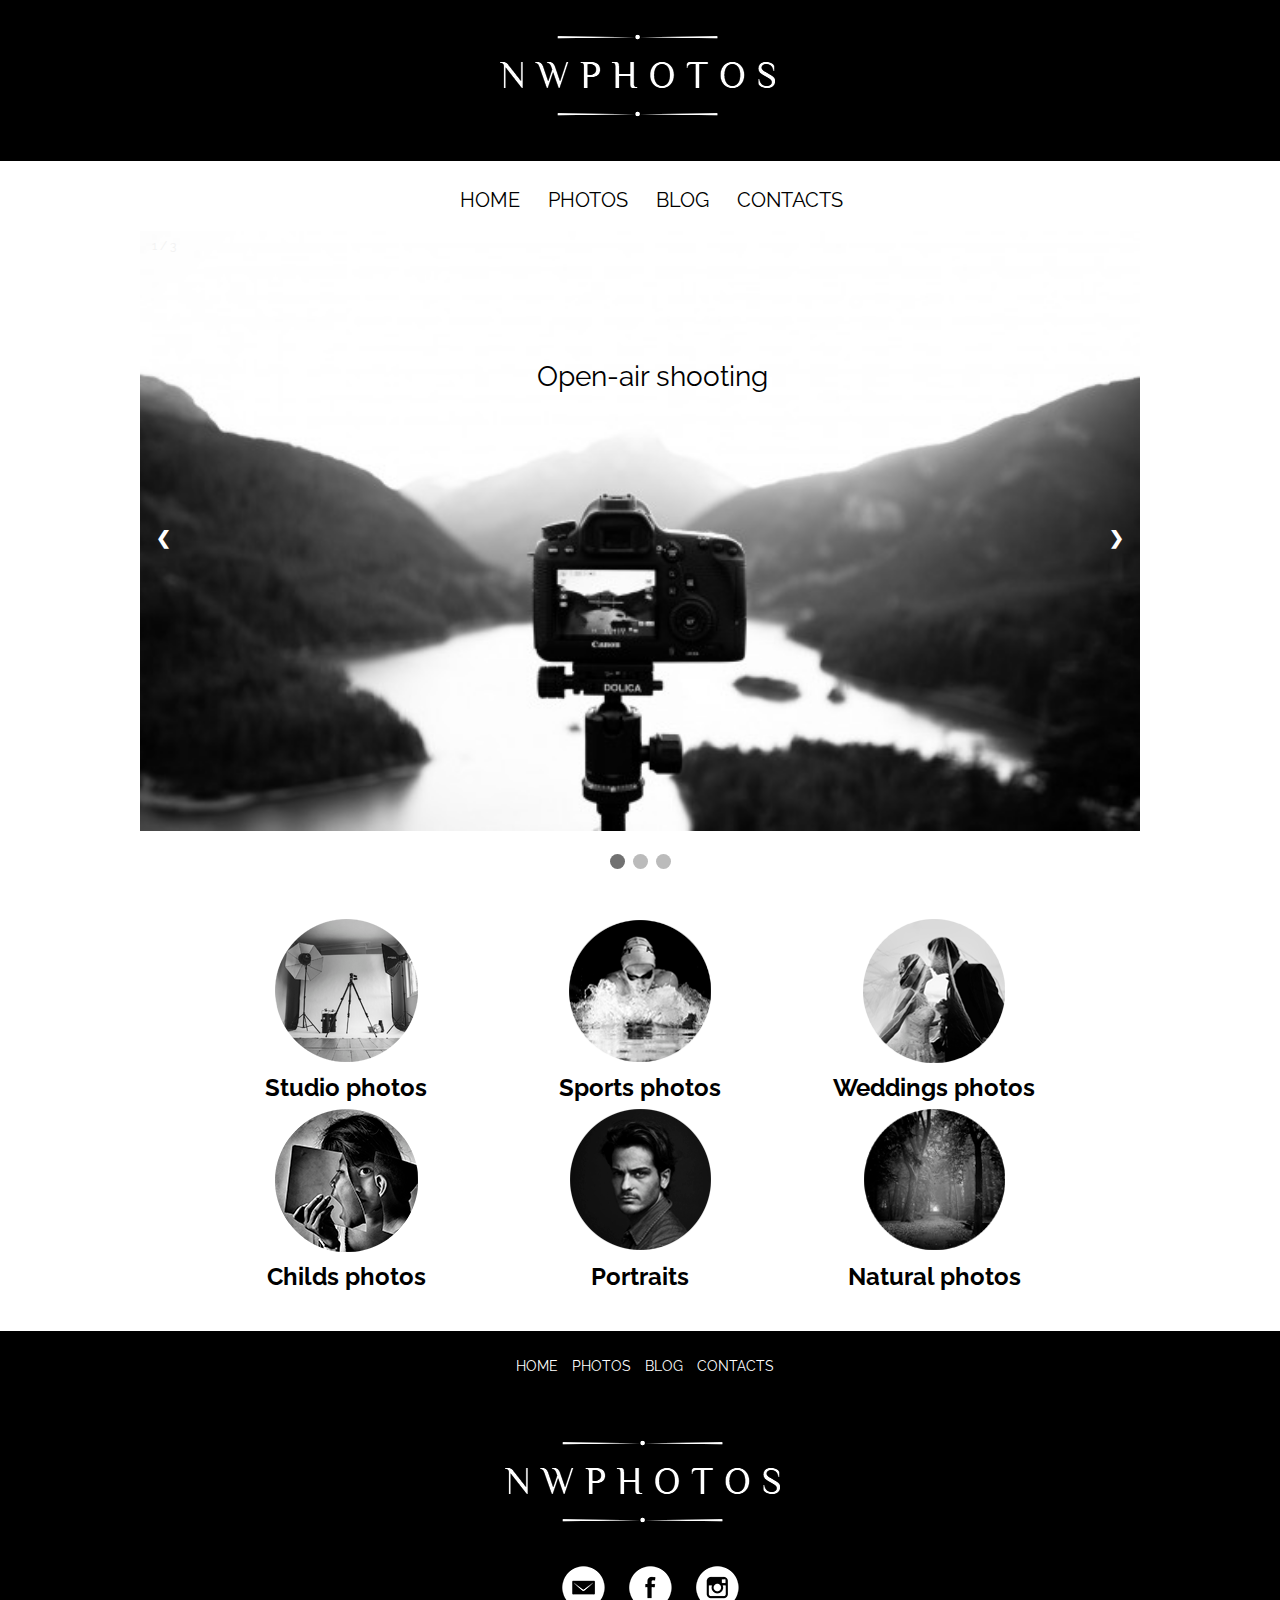
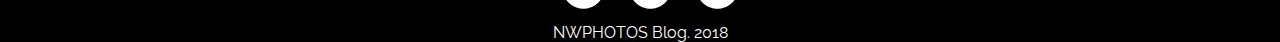
<file: index.html>
<!DOCTYPE html>
<html lang="en">

<head>
    <meta charset="UTF-8">
    <title>NWphotos</title>
    <link rel="stylesheet" href="css/style.css" type="text/css" />
    <link rel="stylesheet" href="css/slider.css" type="text/css" />
    <link href="https://fonts.googleapis.com/css?family=Raleway" rel="stylesheet">
</head>

<body>
    <header>
        <div class="logo">
            <a href="index.html"><img class="graficlogo" src="img/logo.jpg" alt="NWphotos"></a>
        </div>
        <nav>
            <div class="topnav" id="myTopnav">
                <a href="index.html">HOME</a>
                <a href="photos.html">PHOTOS</a>
                <a href="blog.html">BLOG</a>
                <a href="contacts.html">CONTACTS</a>
                
                <a id="menu" href="#" class="icon">&#9776;</a>
            </div>
        </nav>
    </header>
     <div class="slider">
            <div class="slideshow-container">
                <div class="mySlides fade">
                    <div class="numbertext">1 / 3</div>
                    <img src="img/111.jpeg">
                    <div class="text-top">Open-air shooting</div>
                </div>

                <div class="mySlides fade">
                    <div class="numbertext">2 / 3</div>
                    <img src="img/123.jpg">
                    <div class="text-right">Individual approach</div>
                </div>

                <div class="mySlides fade">
                    <div class="numbertext">3 / 3</div>
                    <img src="img/photo111.jpg">
                    <div class="text-left">Professional equipment</div>
                </div>

                <!-- Next and previous buttons -->
                <a class="prev" onclick="plusSlides(-1)">&#10094;</a>
                <a class="next" onclick="plusSlides(1)">&#10095;</a>
            </div>
            <br>
            <!-- The dots/circles -->
            <div style="text-align:center">
                <span class="dot" onclick="currentSlide(1)"></span>
                <span class="dot" onclick="currentSlide(2)"></span>
                <span class="dot" onclick="currentSlide(3)"></span>
            </div>
        </div>
    <main>
        <div class="advantages__container">
            <div class="advantages" id='photos'>
                <div class="advantages__item">
                    <a href="photos.html#studio"><img src="img/studioo.png" alt="list"></a>
                    <h2>Studio photos</h2>
                    
                </div>
                <div class="advantages__item">
                    <a href="photos.html#sport"><img src="img/sportt.png" alt="list"></a>
                    <h2>Sports photos</h2>
                    
                </div>
                <div class="advantages__item">
                    <a href="photos.html#wedding"><img src="img/weddingg.png" alt="list"></a>
                    <h2>Weddings photos</h2>
                    
                </div>
                <div class="advantages__item">
                    <a href="photos.html#child"><img src="img/childd.png" alt="list"></a>
                    <h2>Childs photos</h2>
                    
                </div>
                <div class="advantages__item">
                    <a href="photos.html#portret"><img src="img/portrait.png" alt="list"></a>
                    <h2>Portraits</h2>
                    
                </div>
                <div class="advantages__item">
                    <a href="photos.html#nature"><img src="img/nature.png" alt="list"></a>
                    <h2>Natural photos</h2>
                    
                </div>
            </div>
        </div>
    </main>
    <footer>
        <nav>
            <a href="index.html">HOME</a>
            <a href="photos.html">PHOTOS</a>
            <a href="blog.html">BLOG</a>
            <a href="contacts.html">CONTACTS</a>
          
        </nav>
        <div class="logo">
            <a href=""><img class="graficlogo" src="img/logo.jpg" alt=""></a>
        </div>
        <div class="social">
            <a href="mailto:kondra.arthur98@gmail.com"><img src="img/1.PNG" alt="Mail"></a>
            <a href="https://www.facebook.com/arthur.kondra.7"><img src="img/2.PNG" alt="Facebook"></a>
            <a href="https://www.instagram.com/norwinscuu/?hl=ru"><img src="img/4.PNG" alt="Instagram"></a>
        </div>
        <p>NWPHOTOS Blog. 2018</p>
    </footer>

    <script src="js/script.js"></script>
    <script src="js/test.js"></script>
</body>

</html>
</file>
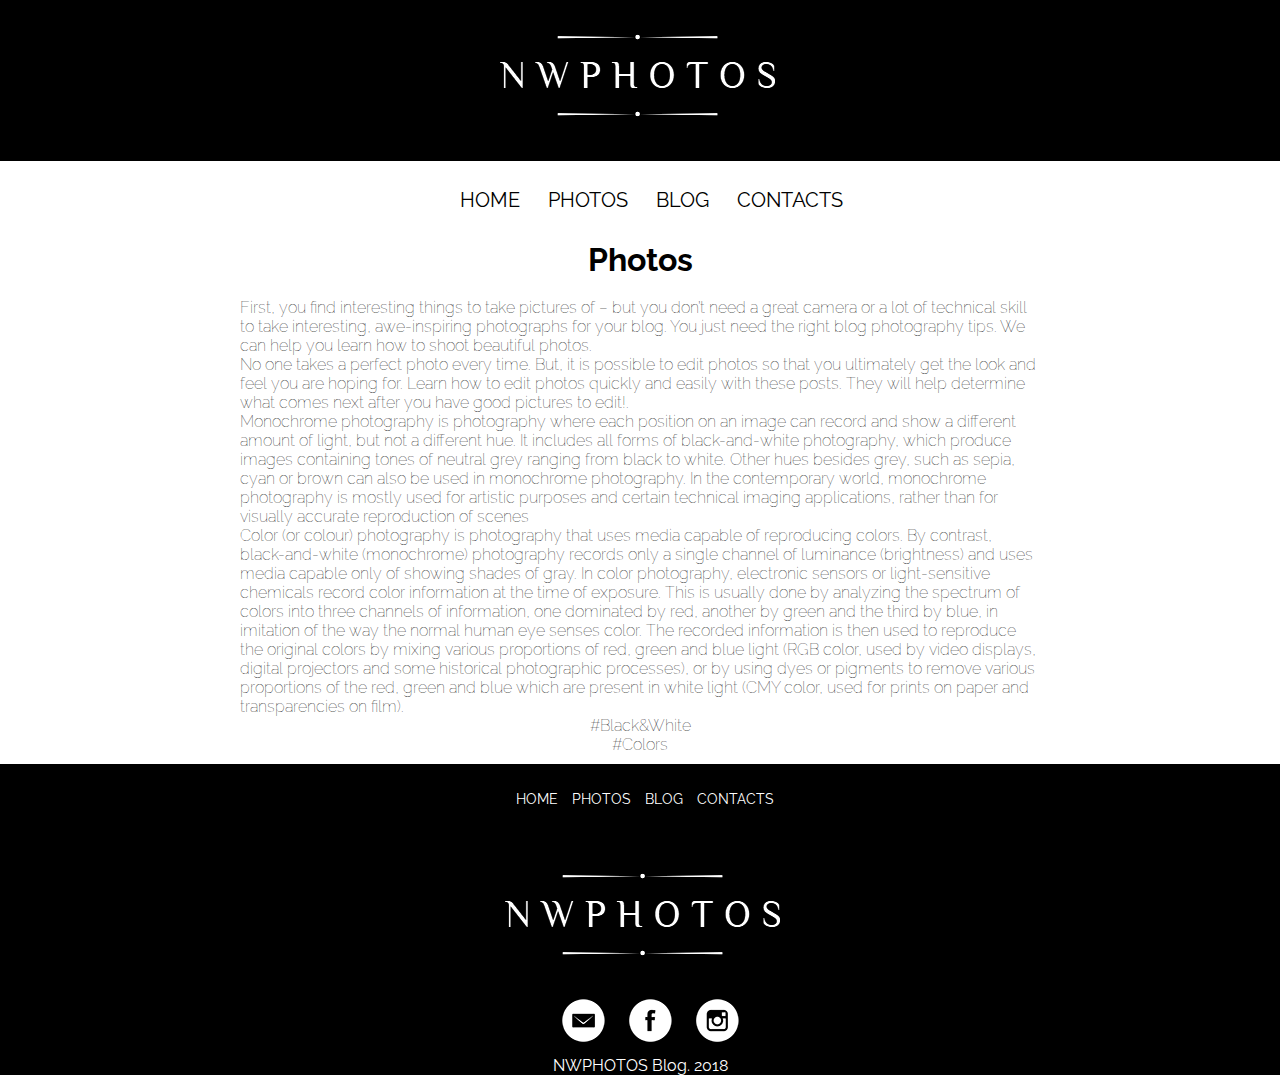
<file: blog.html>
<!DOCTYPE html>
<html lang="en">

<head>
    <meta charset="UTF-8">
    <title>NWphotos</title>
    <link rel="stylesheet" href="css/style.css" type="text/css" />
    <link href="https://fonts.googleapis.com/css?family=Raleway" rel="stylesheet">
</head>

<body>
    <header>
        <div class="logo">
            <a href="index.html"><img class="graficlogo" src="img/logo.jpg" alt="NWphotos"></a>
        </div>
        <nav>
            <div class="topnav" id="myTopnav">
                <a href="index.html">HOME</a>
                <a href="photos.html">PHOTOS</a>
                <a href="blog.html">BLOG</a>
                <a href="contacts.html">CONTACTS</a>

                <a id="menu" href="#" class="icon">&#9776;</a>
            </div>
        </nav>
    </header>
    <main>
        <div class="blog-conteiner">
            <div class="blog-header">
                <div class="blog-cover">
                </div>
            </div>
            <div class="blog-body"></div>
            <div class="header">
                <h1><a href="https://en.wikipedia.org/wiki/Photograph">Photos</a></h1>
            </div>
            <p>First, you find interesting things to take pictures of – but you don’t need a great camera or a lot of technical skill to take interesting, awe-inspiring photographs for your blog. You just need the right blog photography tips. We can help
                you learn how to shoot beautiful photos.
                <br> No one takes a perfect photo every time. But, it is possible to edit photos so that you ultimately get the look and feel you are hoping for. Learn how to edit photos quickly and easily with these posts. They will help determine what
                comes next after you have good pictures to edit!.
                <br> Monochrome photography is photography where each position on an image can record and show a different amount of light, but not a different hue. It includes all forms of black-and-white photography, which produce images containing
                tones of neutral grey ranging from black to white. Other hues besides grey, such as sepia, cyan or brown can also be used in monochrome photography. In the contemporary world, monochrome photography is mostly used for artistic purposes
                and certain technical imaging applications, rather than for visually accurate reproduction of scenes
                <br> Color (or colour) photography is photography that uses media capable of reproducing colors. By contrast, black-and-white (monochrome) photography records only a single channel of luminance (brightness) and uses media capable only
                of showing shades of gray. In color photography, electronic sensors or light-sensitive chemicals record color information at the time of exposure. This is usually done by analyzing the spectrum of colors into three channels of information,
                one dominated by red, another by green and the third by blue, in imitation of the way the normal human eye senses color. The recorded information is then used to reproduce the original colors by mixing various proportions of red, green
                and blue light (RGB color, used by video displays, digital projectors and some historical photographic processes), or by using dyes or pigments to remove various proportions of the red, green and blue which are present in white light (CMY
                color, used for prints on paper and transparencies on film).</p>
            <div class="blog-tags">
                <ul>
                    <li><a href="https://en.wikipedia.org/wiki/Black_and_white">#Black&White</a></li>
                    <li><a href="https://en.wikipedia.org/wiki/Color_photography">#Colors</a></li>

                </ul>
            </div>
            <div class="block-footer"></div>
        </div>

    </main>
    <footer>
        <nav>
            <a href="index.html">HOME</a>
            <a href="photos.html">PHOTOS</a>
            <a href="blog.html">BLOG</a>
            <a href="contacts.html">CONTACTS</a>

        </nav>
        <div class="logo">
            <a href=""><img class="graficlogo" src="img/logo.jpg" alt=""></a>
        </div>
        <div class="social">
            <a href="mailto:kondra.arthur98@gmail.com"><img src="img/1.PNG" alt="Mail"></a>
            <a href="https://www.facebook.com/arthur.kondra.7"><img src="img/2.PNG" alt="Facebook"></a>
            <a href="https://www.instagram.com/norwinscuu/?hl=ru"><img src="img/4.PNG" alt="Instagram"></a>
        </div>
        <p>NWPHOTOS Blog. 2018</p>
    </footer>

    <script src="js/script.js"></script>
</body>

</html>
</file>
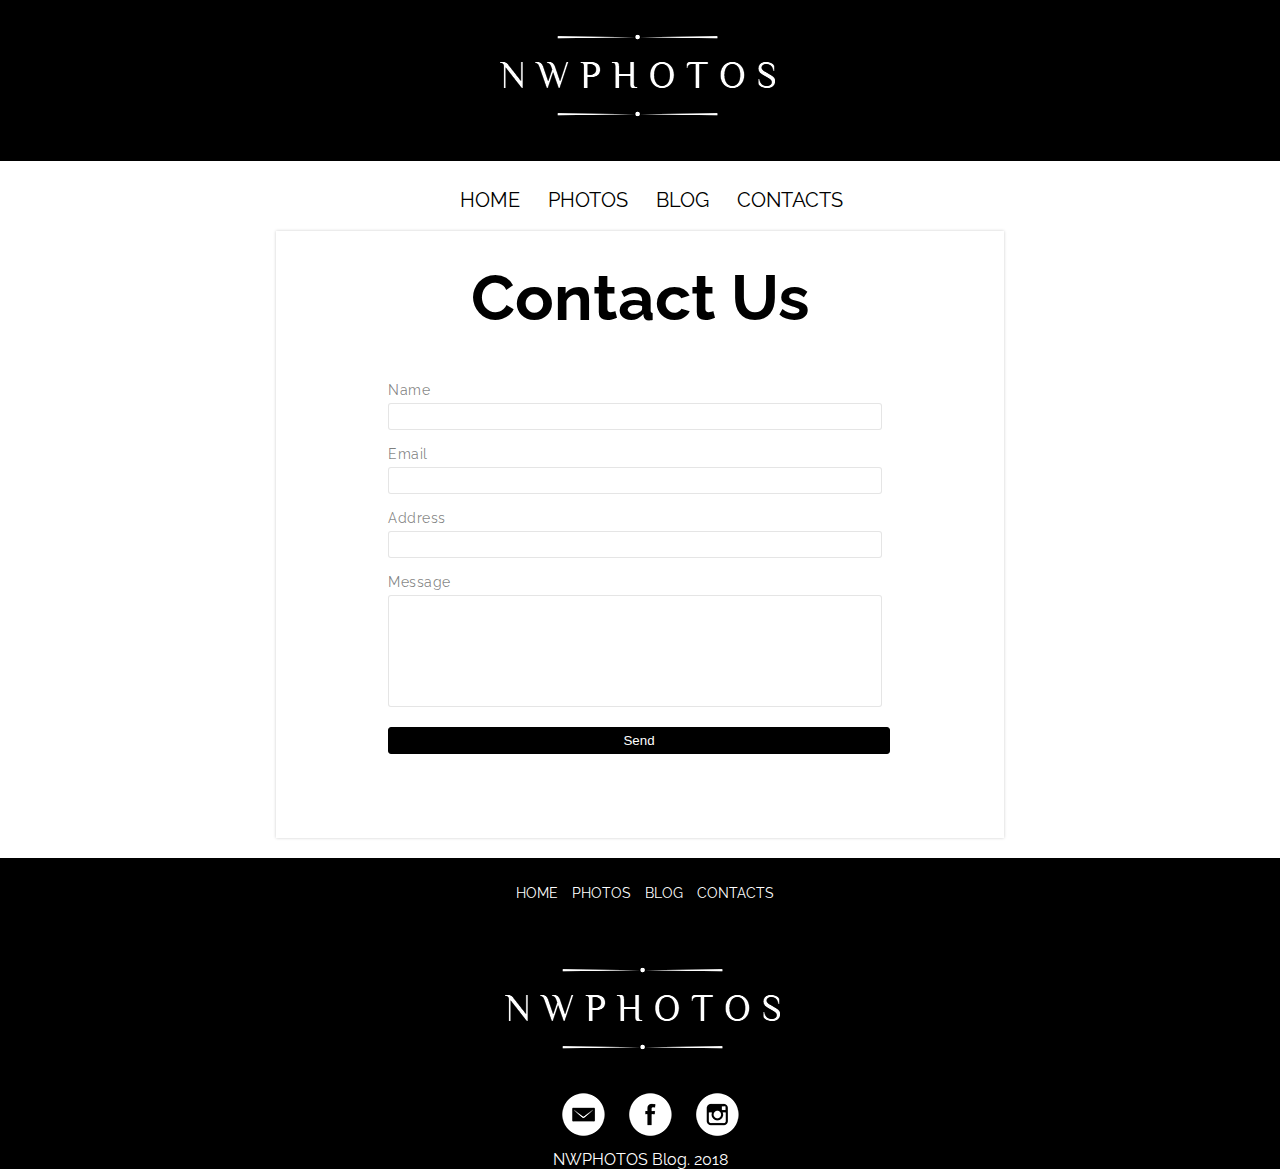
<file: contacts.html>
<!DOCTYPE html>
<html lang="en">

<head>
    <meta charset="UTF-8">
    <title>NWphotos</title>
    <link rel="stylesheet" href="css/style.css" type="text/css" />
    <link rel="stylesheet" href="css/contact.css" type="text/css" />
    <link href="https://fonts.googleapis.com/css?family=Raleway" rel="stylesheet">
</head>

<body>
    <header>
        <div class="logo">
            <a href="index.html"><img class="graficlogo" src="img/logo.jpg" alt="NWphotos"></a>
        </div>
        <nav>
            <div class="topnav" id="myTopnav">
                <a href="index.html">HOME</a>
                <a href="photos.html">PHOTOS</a>
                <a href="blog.html">BLOG</a>
                <a href="contacts.html">CONTACTS</a>

                <a id="menu" href="#" class="icon">&#9776;</a>
            </div>
        </nav>
    </header>
        <div class="wrapper">
            <section class="header">
                <h1>Contact Us</h1>
            </section>
            <main>
                <form method = "post" action="scripts/email.php">
                    <div class="input-group">
                        <label for="name">Name</label>
                        <input type="text" id='name' name='name' tab-index='1' />
                    </div>
                    <div class="input-group">
                        <label for="email">Email</label>
                        <input type="text" id='email' name='email' tab-index='2' />
                    </div>
                    <div class="input-group">
                        <label for="address">Address</label>
                        <input type="text" id='address' name='adress' tab-index='3' />
                    </div>
                    <div class="input-group">
                        <label for="message">Message</label>
                        <textarea id='message' name='message' tab-index='4'></textarea>
                    </div>
                    <div class="input-group">
                        <input type="submit" value="send" tab-index='5' />
                    </div>
                </form>
            </main>
            <aside>
                <div class='content'>
                    <div class="subscribed">
                        <p><strong>Thank You!</strong> for signing up for our newsletter. Your email subscription can be cancelled at any time by going to unsubscribme@co.com </p>
                    </div>

                </div>
            </aside>
        </div>
    <footer>
        <nav>
            <a href="index.html">HOME</a>
            <a href="projects.html">PHOTOS</a>
            <a href="blog.html">BLOG</a>
            <a href="contacts.html">CONTACTS</a>

        </nav>
        <div class="logo">
            <a href=""><img class="graficlogo" src="img/logo.jpg" alt=""></a>
        </div>
        <div class="social">
            <a href="mailto:kondra.arthur98@gmail.com"><img src="img/1.PNG" alt="Mail"></a>
            <a href="https://www.facebook.com/arthur.kondra.7"><img src="img/2.PNG" alt="Facebook"></a>
            <a href="https://www.instagram.com/norwinscuu/?hl=ru"><img src="img/4.PNG" alt="Instagram"></a>
        </div>
        <p>NWPHOTOS Blog. 2018</p>
    </footer>

    <script src="js/script.js"></script>
</body>

</html>
</file>
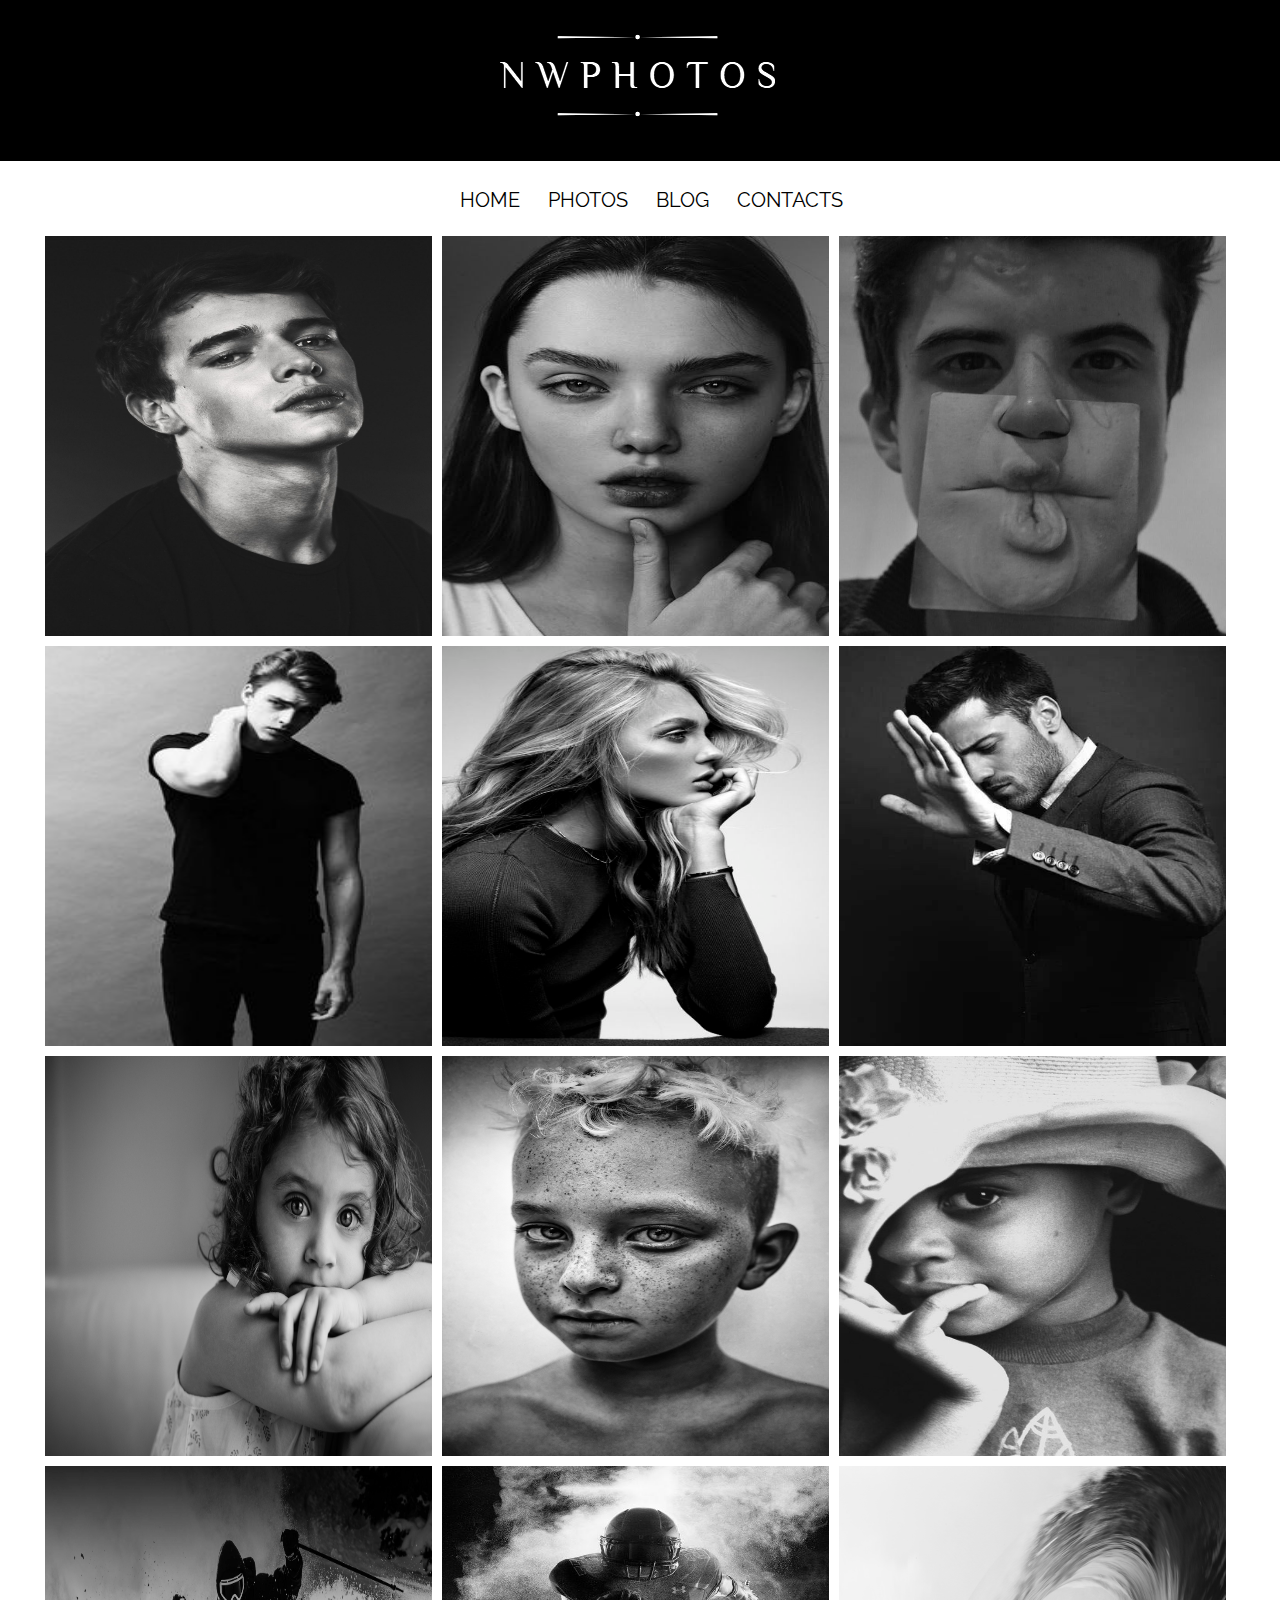
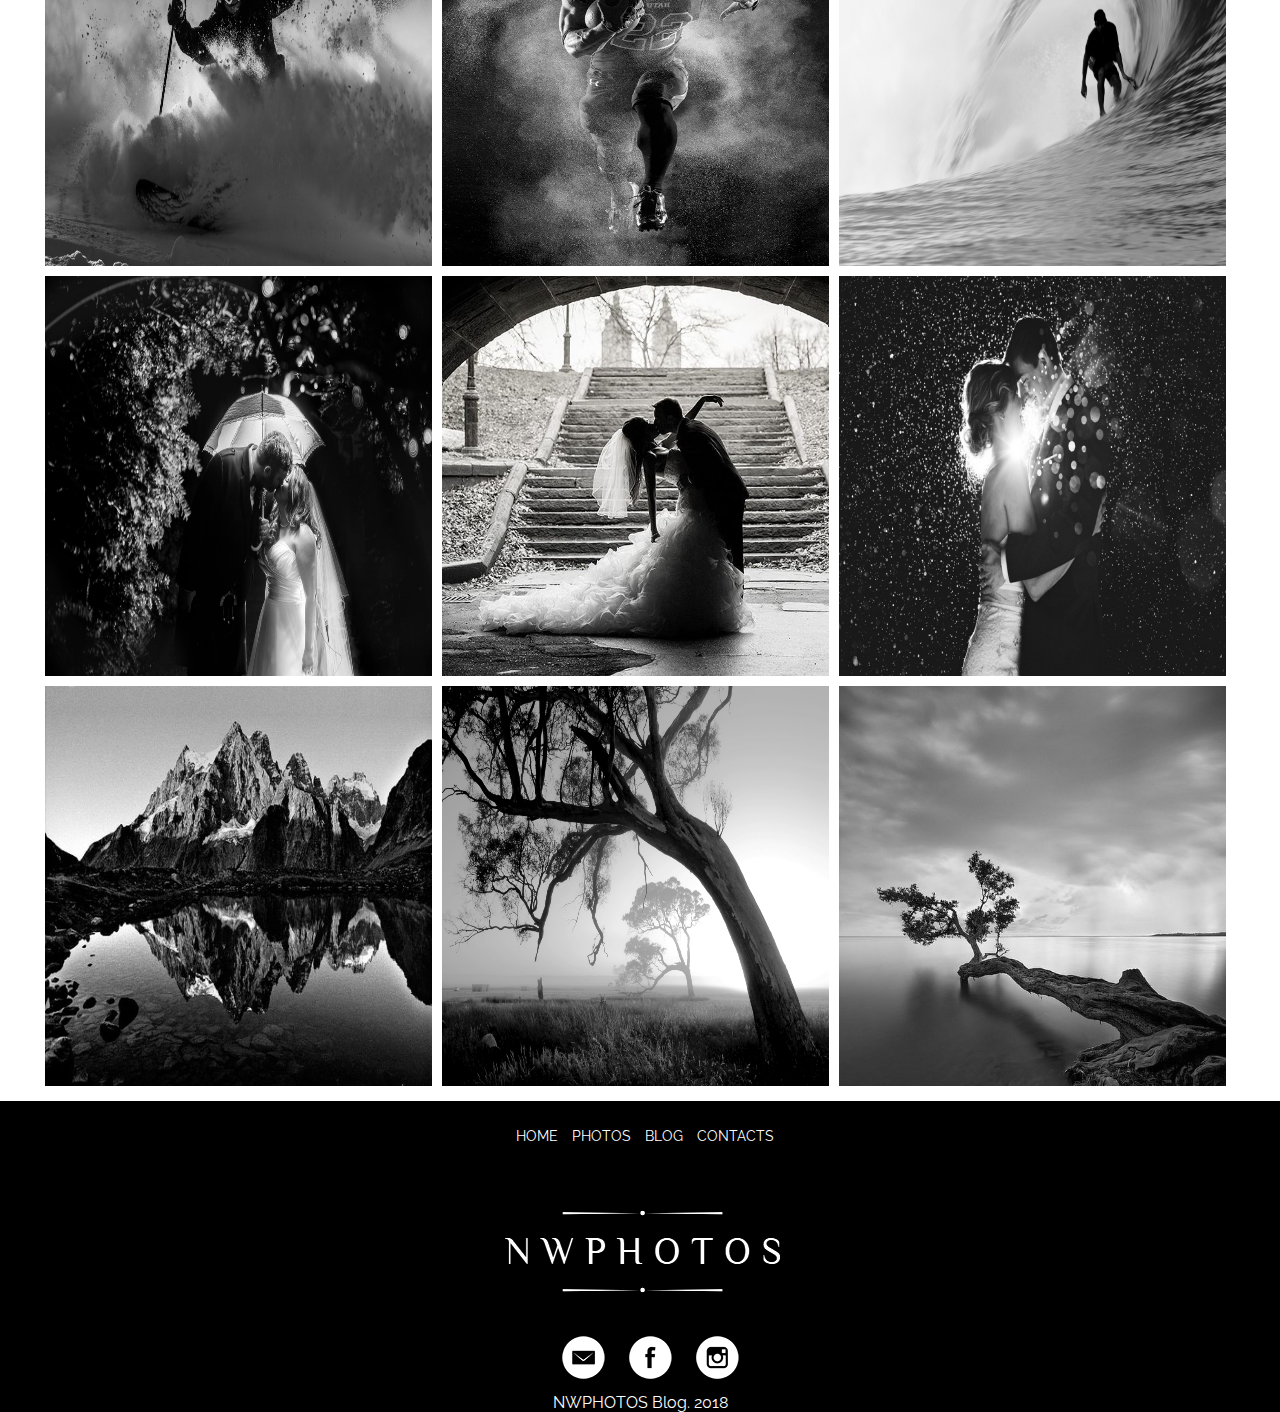
<file: photos.html>
<!DOCTYPE html>
<html lang="en">

<head>
    <meta charset="UTF-8">
    <title>NWphotos</title>
    <link rel="stylesheet" href="css/style.css" type="text/css" />
    <link href="https://fonts.googleapis.com/css?family=Raleway" rel="stylesheet">
</head>

<body>
    <header>
        <div class="logo">
            <a href="index.html"><img class="graficlogo" src="img/logo.jpg" alt="NWphotos"></a>
        </div>
        <nav>
            <div class="topnav" id="myTopnav">
                <a href="index.html">HOME</a>
                <a href="photos.html">PHOTOS</a>
                <a href="blog.html">BLOG</a>
                <a href="contacts.html">CONTACTS</a>

                <a id="menu" href="#" class="icon">&#9776;</a>
            </div>
        </nav>
    </header>
    <main class="gallery">
        <div class="container">
            <div class="grid">
                <div class="cell" id="portret">
                    <a href="img/portret2.jpg" target="_blank"><img src="img/portret2.jpg" class="responsive-image grow"></a>
                </div>
                <div class="cell">
                    <a href="img/portret3.jpg" target="_blank"><img src="img/portret3.jpg" class="responsive-image grow"></a>
                </div>
                <div class="cell">
                    <a href="img/portret1.jpg" target="_blank"><img src="img/portret1.jpg" class="responsive-image grow"></a>
                </div>
                <div class="cell" id="studio">
                    <a href="img/studio11.jpg" target="_blank"><img src="img/studio11.jpg" class="responsive-image grow"></a>
                </div>
                <div class="cell">
                    <a href="img/studio2.jpg" target="_blank"><img src="img/studio2.jpg" class="responsive-image grow"></a>
                </div>
                <div class="cell">
                    <a href="img/studio3.jpg" target="_blank"><img src="img/studio3.jpg" class="responsive-image grow"></a>
                </div>
                <div class="cell" id = "child">
                    <a href="img/child1.jpg" target="_blank"><img src="img/child1.jpg" class="responsive-image grow"></a>
                </div>
                <div class="cell">
                    <a href="img/child3.jpg" target="_blank"><img src="img/child3.jpg" class="responsive-image grow"></a>
                </div>
                <div class="cell">
                    <a href="img/child2.jpg" target="_blank"><img src="img/child2.jpg" class="responsive-image grow"></a>
                </div>
                <div class="cell" id="sport">
                    <a href="img/sport1.jpg" target="_blank"><img src="img/sport1.jpg" class="responsive-image grow"></a>
                </div>
                <div class="cell">
                    <a href="img/sport2.jpg" target="_blank"><img src="img/sport2.jpg" class="responsive-image grow"></a>
                </div>
                <div class="cell">
                    <a href="img/sport3.jpg" target="_blank"><img src="img/sport3.jpg" class="responsive-image grow"></a>
                </div>
                <div class="cell" id="wedding">
                    <a href="img/weding1.JPG" target="_blank"><img src="img/weding1.JPG" class="responsive-image grow"></a>
                </div>
                <div class="cell">
                    <a href="img/weding3.jpg" target="_blank"><img src="img/weding3.jpg" class="responsive-image grow"></a>
                </div>
                <div class="cell">
                    <a href="img/weding2.jpg" target="_blank"><img src="img/weding2.jpg" class="responsive-image grow"></a>
                </div>
                <div class="cell" id="nature">
                    <a href="img/nature1.jpg" target="_blank"><img src="img/nature1.jpg" class="responsive-image grow"></a>
                </div>
                <div class="cell">
                    <a href="img/nature2.jpg" target="_blank"><img src="img/nature2.jpg" class="responsive-image grow"></a>
                </div>
                <div class="cell">
                    <a href="img/nature3.jpg" target="_blank"><img src="img/nature3.jpg" class="responsive-image grow"></a>
                </div>
            </div>
        </div>

    </main>
    <footer>
        <nav>
            <a href="index.html">HOME</a>
            <a href="photos.html">PHOTOS</a>
            <a href="blog.html">BLOG</a>
            <a href="contacts.html">CONTACTS</a>

        </nav>
        <div class="logo">
            <a href=""><img class="graficlogo" src="img/logo.jpg" alt=""></a>
        </div>
        <div class="social">
            <a href="mailto:kondra.arthur98@gmail.com"><img src="img/1.PNG" alt="Mail"></a>
            <a href="https://www.facebook.com/arthur.kondra.7"><img src="img/2.PNG" alt="Facebook"></a>
            <a href="https://www.instagram.com/norwinscuu/?hl=ru"><img src="img/4.PNG" alt="Instagram"></a>
        </div>
        <p>NWPHOTOS Blog. 2018</p>
    </footer>

    <script src="js/script.js"></script>
</body>

</html>
</file>
<file: css/style.css>
* {
    margin: 0;
    padding: 0;
}

a {
    text-decoration: none;
}

li {
    text-decoration: none;
    list-style: none;
}

body {
    font-family: 'Raleway', sans-serif;
}

main {
    max-width: 1200px;
    margin: auto;
}

.logo {
    background: #000;
    width: 100%;
    display: flex;
    justify-content: center;
}

.graficlogo {
    padding: 5px;
    max-width: 100%;
    box-sizing: border-box;

}

nav {
    margin: auto;
    width: 800px;
    height: 50px;
}

.topnav {
    background-color: #fff;
    font-size: 14px;
    margin-top: 20px;
}

.topnav {
    color: black;
    text-align: center;
    padding: 7px 16px;
    font-size: 20px;
}

.topnav a {
    color: black;
    margin-left: 3%;
}

.topnav a:hover {
    border-bottom: 2px solid #000;
}

.topnav .icon {
    display: none;
}

img.mw-100 {
    width: 100%;
    height: auto;
}

.advantages__container {
    display: flex;
    justify-content: center;
}

.advantages {
    padding-top: 40px;
    padding-bottom: 40px;
    width: 70%;
    display: flex;
    justify-content: space-between;
    text-align: center;
    flex-wrap: wrap;
}

.advantages__item {
    width: 30%;
}

footer {
    width: 100%;
    height: auto;
    background: #000;
    margin: 0 auto;
    text-align: center;
    padding-top: 25px;
}

footer a {
    color: white;
    font-size: 14px;
    margin-left: 10px;

}

footer p {
    color: white;

}

footer nav :hover {
    border-bottom: 1px solid white;
}

.social img {
    margin-left: 10px;
    margin-bottom: 10px;
}

.social img:hover {
    background: #494949;
    border-radius: 50%;
}

.blog-tags {
    color: blue;
    text-align: center;
}

.header {
    text-align: center;
}

h1 {

    margin-bottom: 20px;
}

.blog-text {
    margin: 20px;
    float: left;

}


.blog-conteiner {

    border-radius: 5px;
    font-weight: 100;
    margin: 10px auto;
    width: 50rem;
}

a {
    color: black;
}

@media screen and (max-width: 768px) {
    .topnav a:not(:first-child) {
        display: none;
    }
    .topnav a.icon {
        float: right;
        margin-top: -17px;
        display: block;
        color: black;
    }

    nav {
        width: 100%;

    }
    .topnav.responsive {
        position: relative;
    }
    .topnav.responsive a.icon {
        position: absolute;
        right: 0;
        top: 0;
    }
    .topnav.responsive a {
        float: none;
        display: block;
        text-align: left;
    }
    .advantages__item {
        width: 45%;
    }
    .blog-conteiner{
        width: 100%;
    }
     .blog-conteiner p{ 
        margin: 0 5%
    }
}

@media screen and (max-width: 420px) {
    .advantages {
        flex-direction: column;
    }
    .advantages__item {
        width: 100%;
    }
    
    .blog-conteiner{
        width: 100%;
    }
    .blog-conteiner p{ 
        margin: 0 5%
    }
}

.flex-caption {
    width: 96%;
    padding: 2%;
    left: 0;
    bottom: 0;
    background: rgba(0, 0, 0, .5);
    color: #fff;
    text-shadow: 0 -1px 0 rgba(0, 0, 0, .3);
    font-size: 14px;
    line-height: 18px;
}

.container {
    margin: auto;
    max-width: 1200px;
    margin-bottom: 10px
}

.responsive-image {
    max-width: 98%;
    height: auto;
}

.cell img {
    display: block;
    max-height: 100%;
    height: 400px;
    width: 400px;
    max-width: 100%;
}


@media screen and (min-width: 600px) {
    .grid {
        display: flex;
        flex-wrap: wrap;
        flex-direction: row;
    }
    .cell {
        width: 50%;
    }
}

@media screen and (min-width: 1000px) {
    .cell {
        width: calc(100% / 3.1);
        padding: 5px;
    }
}

.grow {
    transition: all 0.7s ease-in;
}


.grow:hover {
    -webkit-transform: scale(1.2);
    -ms-transform: scale(1.2);
    transform: scale(1.2);
}
.clearfix{
    overflow: auto;
}
</file>
<file: css/slider.css>
.slider {box-sizing:border-box}

/* Slideshow container */
.slideshow-container {
  max-width: 1000px;
  position: relative;
  margin: auto;
}

/* Hide the images by default */
.mySlides {
    display: none;
}

.mySlides img {
    width: 100%;
    max-height: 600px;
}

/* Next & previous buttons */
.prev, .next {
  cursor: pointer;
  position: absolute;
  top: 50%;
  width: auto;
  margin-top: -22px;
  padding: 16px;
  color: white;
  font-weight: bold;
  font-size: 18px;
  transition: 0.6s ease;
  border-radius: 0 3px 3px 0;
}

/* Position the "next button" to the right */
.next {
  right: 0;
  border-radius: 3px 0 0 3px;
}

/* On hover, add a black background color with a little bit see-through */
.prev:hover, .next:hover {
  background-color: rgba(0,0,0,0.8);
}

/* Caption text */
.text {
  color: white;
  font-size: 20px;
  padding: 8px 12px;
  position: absolute;
  bottom: 8px;
  width: 100%;
  text-align: center;
  font-family: inherit;
}

/* Number text (1/3 etc) */
.numbertext {
  color: #f2f2f2;
  font-size: 12px;
  padding: 8px 12px;
  position: absolute;
  top: 0;
}

/* The dots/bullets/indicators */
.dot {
  cursor: pointer;
  height: 15px;
  width: 15px;
  margin: 0 2px;
  background-color: #bbb;
  border-radius: 50%;
  display: inline-block;
  transition: background-color 0.6s ease;
}

.active, .dot:hover {
  background-color: #717171;
}

/* Fading animation */
.fade {
  -webkit-animation-name: fade;
  -webkit-animation-duration: 1.5s;
  animation-name: fade;
  animation-duration: 1.5s;
}

@-webkit-keyframes fade {
  from {opacity: .4} 
  to {opacity: 1}
}

@keyframes fade {
  from {opacity: .4} 
  to {opacity: 1}
}

.text-top {
  color: black;
  font-size: 28px;
  padding: 8px 12px;
  position: absolute;
  top: 20%;
  width: 100%;
  text-align: center;
  font-family: inherit;
}

.text-left {
  color: white;
  font-size: 28px;
  padding: 8px 12px;
  position: absolute;
  top: 20%;
  left: 10%;
  width: 100%;
  text-align: left;
  font-family: inherit;
}

.text-right {
  color: white;
  font-size: 28px;
  padding: 8px 12px;
  position: absolute;
  bottom: 20%;
  left: 20%;
  width: 100%;
  text-align: center;
  font-family: inherit;
}
</file>
<file: css/contact.css>
main,
aside {
    margin: 0 9px;
}

main {
    float: left;
    width: calc(100%  - 20px);
}

aside {
    float: left;
    width: calc(100% * 1 / 3 - 20px);
}

.header {
    display: block;
    width: 100%;
    text-align: center;
    h1 {
        font-size: 4em;
        line-height: 1.5em;
    }
}

.wrapper {
    max-width: 600px;
    width: 100%;
    margin: 0 auto;
    padding: 1.5% 5% 5%;
    background: #fff;
    box-shadow: 0 0 3px rgba(0, 0, 0, .2);
    display: block;
    margin-bottom: 20px;
}

.wrapper:after,
.content:after {
    content: "";
    display: block;
    height: 0;
    clear: both;
}

form {
    display: block;
    width: 90%;
    margin: 0 auto;
}

.input-group {
    margin: 20px 10px;
}

label {
    display: block;
    position: relative;
    top: -5px;
    font-size: .9em;
    color: rgba(0, 0, 0, .5);
    letter-spacing: .5px;
}

input,
textarea {
    display: block;
    width: 96%;
    padding: 5px;
    border: 1px solid rgba(0, 0, 0, .1);
    border-radius: 3px;
}

input:focus,
textarea:focus {
    outline: 0;
    box-shadow: 0 0 3px #5FA7D3;
    border: 1px solid #5FA7D3;
}

textarea {
    resize: none;
    height: 100px;
}

.signup {
    color: rgba(0, 0, 0, .5);
    .fa {
        cursor: pointer;
    }
}

input[type='submit'] {
    background: black;
    box-shadow: 0 3px 0 white;
    color: #fff;
    width: 100%;
    border: 1px solid black;
    text-transform: capitalize;
}

input[type='submit']:focus {
    box-shadow: none;
    cursor: pointer;
}

// Aside
.content {
    margin: 15px 10px;
    color: rgba(0, 0, 0, .5);
    letter-spacing: .5px;
    line-height: 1.4em;
}

.subscribed {
    display: block;
    height: 0;
    overflow: hidden;
}


strong {
    font-weight: 700;
}
</file>
